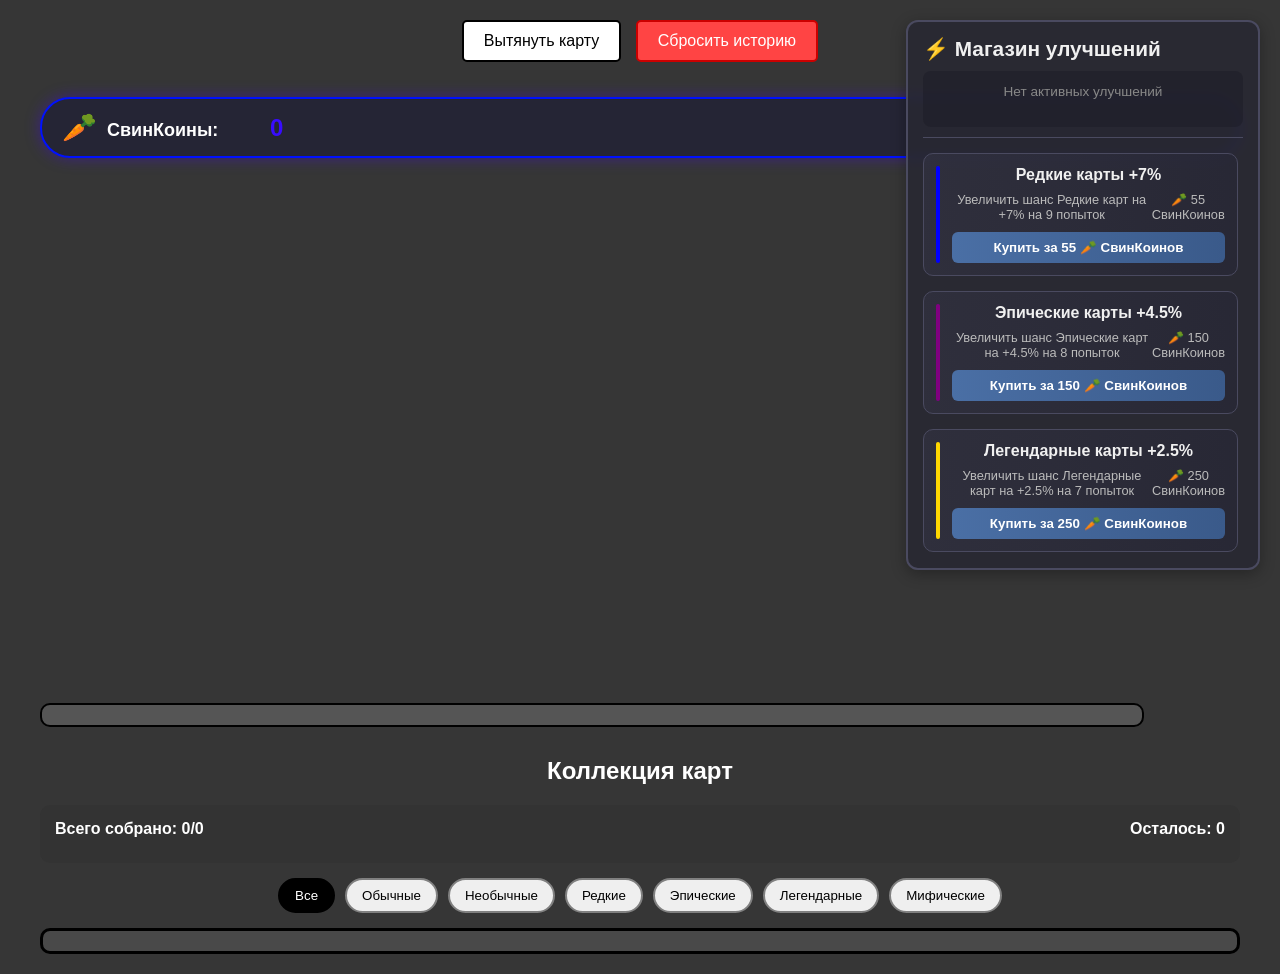
<file: Сайт морские свинки карты (1)/index.html>
<!DOCTYPE html>
<html lang="ru">
<head>
    <meta charset="UTF-8">
    <meta name="viewport" content="width=device-width, initial-scale=1.0">
    <title>Карточная игра</title>
    <link rel="stylesheet" href="collection.css">
    <link rel="stylesheet" href="cards.css">
    <link rel="stylesheet" href="Shop.css">
</head>
<body>
    <div class="container">
        <button id="drawCard">Вытянуть карту</button>
        <button id="resetHistory">Сбросить историю</button>
        <div id="pointsDisplay" class="coins-display">
            <div class="coins-icon">🥕</div>
            <div class="coins-text">
                СвинКоины: 
                <span id="pointsValue" class="coins-value">0</span>
            </div>
        </div>
        <div id="cardDisplay"></div>
        <div id="cardHistory"></div>

        <div id="shop">
            <div class="shop-header">
                <h2>⚡ Магазин улучшений</h2>
                <div class="active-upgrades" id="activeUpgrades">
                    <div class="no-upgrades">Нет активных улучшений</div>
                </div>
            </div>
            
            <div class="shop-items">
                <div class="shop-item" data-cost="55" data-rarity="3" data-prob-change="7" data-duration="9">
                    <div class="item-rarity rarity-3"></div>
                    <div class="item-content">
                        <h3>Редкие карты +7%</h3>
                        <div class="item-stats">
                            <span>⏱️ 9 попыток</span>
                            <span>🥕 55 СвинКоинов</span>
                        </div>
                        <button class="buy-btn">Купить</button>
                    </div>
                </div>
                
                <div class="shop-item" data-cost="150" data-rarity="4" data-prob-change="4.5" data-duration="8">
                    <div class="item-rarity rarity-4"></div>
                    <div class="item-content">
                        <h3>Эпические карты +4.5%</h3>
                        <div class="item-stats">
                            <span>⏱️ 8 попыток</span>
                            <span>🥕 150 СвинКоинов</span>
                        </div>
                        <button class="buy-btn">Купить</button>
                    </div>
                </div>
                
                <div class="shop-item" data-cost="250" data-rarity="5" data-prob-change="2.5" data-duration="7">
                    <div class="item-rarity rarity-5"></div>
                    <div class="item-content">
                        <h3>Легендарные карты +2.5%</h3>
                        <div class="item-stats">
                            <span>⏱️ 7 попыток</span>
                            <span>🥕 250 СвинКоинов</span>
                        </div>
                        <button class="buy-btn">Купить</button>
                    </div>
                </div>
                
                <div class="shop-item" data-cost="400" data-rarity="6" data-prob-change="1.5" data-duration="6">
                    <div class="item-rarity rarity-6"></div>
                    <div class="item-content">
                        <h3>Мифические карты +1.5%</h3>
                        <div class="item-stats">
                            <span>⏱️ 6 попыток</span>
                            <span>🥕 400 СвинКоинов</span>
                        </div>
                        <button class="buy-btn">Купить</button>
                    </div>
                </div>
            </div>
        </div>
        
        <div id="unlockedCardsPanel">
            <h2>Коллекция карт</h2>
            <div id="collectionStats">
                <div class="stats-header">
                    <span>Всего собрано: <span id="collectedCards">0</span>/<span id="totalCards">0</span></span>
                    <span>Осталось: <span id="remainingCards">0</span></span>
                </div>
                <div id="rarityProgress"></div>
            </div>
            <div id="filters">
                <button class="filter-btn active" data-rarity="all">Все</button>
                <button class="filter-btn" data-rarity="1">Обычные</button>
                <button class="filter-btn" data-rarity="2">Необычные</button>
                <button class="filter-btn" data-rarity="3">Редкие</button>
                <button class="filter-btn" data-rarity="4">Эпические</button>
                <button class="filter-btn" data-rarity="5">Легендарные</button>
                <button class="filter-btn" data-rarity="6">Мифические</button>
            </div>
            <div id="unlockedCardsGrid"></div>
        </div>
    </div>

    <script src="script.js"></script>
    <script src="Image.js"></script>
</body>
</html>
</file>
<file: Сайт морские свинки карты (1)/collection.css>
#unlockedCardsPanel {
    margin-top: 30px;
    text-align: center;
    color: white;
}

#unlockedCardsGrid {
    display: grid;
    grid-template-columns: repeat(auto-fill, minmax(120px, 1fr));
    gap: 15px;
    padding: 10px;
    border: 3px solid #000;
    border-radius: 10px;
    background-color: #494949;
}

.unlocked-card {
    width: 120px;
    height: 180px;
    background-color: #ccc;
    border-radius: 10px;
    display: flex;
    align-items: center;
    justify-content: center;
    font-size: 24px;
    font-weight: bold;
    color: #000;
    cursor: pointer;
    position: relative;
    overflow: hidden;
}

.unlocked-card img {
    width: 100%;
    height: 100%;
    object-fit: cover;
    border-radius: 10px;
}

.unlocked-card .question-mark {
    position: absolute;
    top: 50%;
    left: 50%;
    transform: translate(-50%, -50%);
    font-size: 36px;
    color: rgba(0, 0, 0, 0.5);
}

#filters {
    margin: 15px 0;
    display: flex;
    gap: 10px;
    flex-wrap: wrap;
    justify-content: center;
}

.filter-btn {
    padding: 8px 15px;
    border: 2px solid #808080;
    border-radius: 20px;
    cursor: pointer;
    transition: all 0.3s ease;
}

.filter-btn.active {
    border-color: #000;
    background-color: #000;
    color: white;
}

@keyframes cardReveal {
    0% {
        opacity: 0;
        transform: scale(0.8);
    }
    100% {
        opacity: 1;
        transform: scale(1);
    }
}

.unlocked-card {
    position: relative;
    transition: all 0.3s ease;
}

.unlocked-card:not(.unlocked) {
    filter: grayscale(100%) brightness(0.7);
}

.unlocked-card.unlocked {
    animation: cardReveal 0.5s ease-out;
}

.unlocked-card.unlocked::after {
    content: '';
    position: absolute;
    top: -2px;
    left: -2px;
    right: -2px;
    bottom: -2px;
    border-radius: 10px;
    z-index: -1;
}

.unlocked-card.rarity-3.unlocked {
    box-shadow: 0 0 5px 2px #1b00b1, 0 0 8px 4px #087aa7;
}

.unlocked-card.rarity-4.unlocked {
    box-shadow: 0 0 5px 2px #7900b1, 0 0 5px 4px #99009e;
}

.unlocked-card.rarity-5.unlocked {
    box-shadow: 0 0 10px 2px #ffe600, 0 0 20px 4px #ff8800;
}

.unlocked-card.rarity-6.unlocked {
    box-shadow: 0 0 10px 2px #ff0000, 0 0 20px 4px #ffd700;
}

.unlocked-card.unlocked::after {
    animation: gradientAnimation 5s ease infinite;
}

.unlocked-card .history-card-type {
    position: absolute;
    top: 5px;
    left: 50%;
    transform: translateX(-50%);
    font-size: 10px;
    padding: 2px 8px;
    border-radius: 10px;
    background-color: rgba(255, 255, 255, 0.9);
}

#collectionStats {
    margin: 15px 0;
    padding: 15px;
    background: #333;
    border-radius: 10px;
    text-align: left;
}

.stats-header {
    display: flex;
    justify-content: space-between;
    margin-bottom: 10px;
    font-weight: bold;
}

.rarity-progress-item {
    margin: 5px 0;
    padding: 5px;
    background: #444;
    border-radius: 5px;
}

.progress-bar {
    height: 20px;
    background: #666;
    border-radius: 5px;
    margin-top: 5px;
    overflow: hidden;
}

.progress-fill {
    height: 100%;
    background: #4CAF50;
    transition: width 0.3s ease;
}
</file>
<file: Сайт морские свинки карты (1)/cards.css>
body {
    font-family: Arial, sans-serif;
    background-color: #363636;
    display: flex;
    justify-content: center;
    align-items: center;
    min-height: 100vh;
    margin: 0;
    flex-direction: column;
}

.container {
    text-align: center;
    width: 100%;
    max-width: 1200px;
    padding: 20px;
}

#pointsDisplay {
    margin-top: 15px;
    font-size: 18px;
    font-weight: bold;
    color: white;
    margin-bottom: 15px;
}

#drawCard {
    padding: 10px 20px;
    font-size: 16px;
    cursor: pointer;
    margin-bottom: 20px;

    top: 10px;
    z-index: 100;
    background-color: #fff;
    border: 2px solid #000;
    border-radius: 5px;
}

#resetHistory {
    padding: 10px 20px;
    font-size: 16px;
    cursor: pointer;
    margin-bottom: 20px;
    margin-left: 10px;
    background-color: #ff4444;
    color: white;
    border: 2px solid #cc0000;
    border-radius: 5px;
}

#resetHistory:hover {
    background-color: #cc0000;
}

#cardDisplay {
    margin-top: 20px;
    position: relative;
    height: 500px;
    width: 300px;
    margin: 0 auto;
}

.card-wrapper {
    position: absolute;
    width: 100%;
    height: 100%;
    display: flex;
    flex-direction: column;
    align-items: center;
}

.card {
    width: 100%;
    height: 450px;
    background-size: cover;
    background-repeat: no-repeat;
    background-position: center;
    border-radius: 15px;
    box-shadow: 0 4px 8px rgba(0, 0, 0, 0.2);
    position: relative;
    border: 5px solid #535353;
    transition: transform 0.6s ease;
    backface-visibility: hidden;
}

.card-back {
    background-color: #aaaaaa;
    position: absolute;
    transform: rotateY(0deg);
}

.card-front {
    position: absolute;
    transform: rotateY(180deg);
    display: flex;
    flex-direction: column;
    justify-content: flex-end;
    align-items: center;
}

.card.rarity-1
{
    border-color: #808080; 
}
.card.rarity-2
{ 
    border-color: #00ff00; 
}
.card.rarity-3 
{     
    border: 2px solid transparent;
    background-clip: padding-box;
    box-shadow: 0 0 5px 2px #1b00b1, 0 0 8px 4px #087aa7;
}
.card.rarity-4 {     
    border: 2px solid transparent;
    background-clip: padding-box;
    box-shadow: 0 0 10px 2px #7900b1, 0 0 5px 4px #99009e;
}
.card.rarity-5 {
    border: 2px solid transparent;
    background-clip: padding-box;
    box-shadow: 0 0 10px 2px #ffe600, 0 0 8px 4px #ff8800;
}
.card.rarity-6 {
    border: 2px solid transparent;
    background-clip: padding-box;
    box-shadow: 0 0 10px 2px #ff0000, 0 0 8px 4px #ffd700;
}

.card-title {
    margin-bottom: 10px;
    font-size: 20px;
    font-weight: bold;
    color: #000;
    text-align: center;
    padding: 5px 10px;
    background-color: rgba(255, 255, 255, 0.9);
    border-radius: 5px;
    z-index: 1;
}

.card-type {
    position: absolute;
    top: 10px;
    left: 50%;
    transform: translateX(-50%);
    font-size: 18px;
    font-weight: bold;
    padding: 5px 15px;
    border-radius: 20px;
    z-index: 1;
    display: flex;
    align-items: center;
    gap: 8px;
}

.card-type.rarity-1 { 
    background-color: #808080;
    color: white;
}
.card-type.rarity-2 { 
    background-color: #00ff00;
}
.card-type.rarity-3 
{ 
    background-image: linear-gradient(45deg, rgb(14, 0, 136), #0401b4, #2f00ff, #2600ff, #1d0a8a, #2814e2ad, #0c19d415);
    color: rgb(0, 0, 0);
    background-size: 200% 200%;
    animation: gradientAnimation 5s ease infinite;
}
.card-type.rarity-4 { 
    background-image: linear-gradient(45deg, rgb(128, 0, 128), #7c01b4, #a200ff, #a200ff, #8a0a7f, #8514e2ad, #b30cd415);
    color: rgb(0, 0, 0);
    background-size: 200% 200%;
    animation: gradientAnimation 5s ease infinite;
}
.card-type.rarity-5 { 
    background-image: linear-gradient(45deg, #fbff00, #ff7f00, #ffee00, #ffae00, #ff9900, #ffef12, #d37800);
    color: rgb(0, 0, 0);
    background-size: 200% 200%;
    animation: gradientAnimation 5s ease infinite;
}
.card-type.rarity-6 { 
    background-image: linear-gradient(45deg, #ff0000, #ff7f00, #ff5100, #ffae00, #ff9900, #820000, #d37800);
    color: rgb(0, 0, 0);
    background-size: 200% 200%;
    animation: gradientAnimation 5s ease infinite;
}

#cardHistory {
    margin-top: 30px;
    display: flex;
    flex-wrap: wrap;
    gap: 15px;
    max-height: 300px;
    overflow-y: auto;
    padding: 10px;
    border: 2px solid #000;
    border-radius: 10px;
    background-color: #555555;
    width: 90%;
}

.history-card {
    width: 120px;
    height: 180px;
    background-size: cover;
    background-position: center;
    border-radius: 10px;
    position: relative;
    border: 5px solid #808080;
}

.history-card.rarity-1 { border-color: #808080; }
.history-card.rarity-2 { border-color: #00ff00; }
.history-card.rarity-3 {     
    border: 2px solid transparent;
    background-clip: padding-box;
    box-shadow: 0 0 4px 2px #1b00b1, 0 0 5px 4px #087aa7;
}
.history-card.rarity-4 {     
    border: 2px solid transparent;
    background-clip: padding-box;
    box-shadow: 0 0 10px 2px #7900b1, 0 0 5px 4px #99009e;
}
.history-card.rarity-5 {     
    border: 2px solid transparent;
    background-clip: padding-box;
    box-shadow: 0 0 10px 2px #fbff00, 0 0 5px 4px #ff9100;
}
.history-card.rarity-6 {     
    border: 2px solid transparent;
    background-clip: padding-box;
    box-shadow: 0 0 10px 2px #ff0000, 0 0 5px 4px #ffd700;
}

.history-card-type {
    position: absolute;
    top: 5px;
    left: 50%;
    transform: translateX(-50%);
    font-size: 10px;
    padding: 2px 8px;
    border-radius: 10px;
    background-color: rgba(255, 255, 255, 0.9);
    display: flex;
    align-items: center;
    gap: 4px;
}

.history-card-type.rarity-1,
.unlocked-card .history-card-type.rarity-1 { 
    background-color: #808080;
    color: white;
}
.history-card-type.rarity-2,
.unlocked-card .history-card-type.rarity-2 { 
    background-color: #00ff00;
    color: black;
}
.history-card-type.rarity-3,
.unlocked-card .history-card-type.rarity-3 { 
    background-image: linear-gradient(45deg, rgb(14, 0, 136), #0401b4, #2f00ff, #2600ff, #1d0a8a, #2814e2ad, #0c19d415);
    color: rgb(0, 0, 0);
    background-size: 200% 200%;
    animation: gradientAnimation 5s ease infinite;
}
.history-card-type.rarity-4,
.unlocked-card .history-card-type.rarity-4 { 
    background-image: linear-gradient(45deg, rgb(128, 0, 128), #7c01b4, #a200ff, #a200ff, #8a0a7f, #8514e2ad, #b30cd415);
    color: rgb(0, 0, 0);
    background-size: 200% 200%;
    animation: gradientAnimation 5s ease infinite;
}
.history-card-type.rarity-5,
.unlocked-card .history-card-type.rarity-5 { 
    background-image: linear-gradient(45deg, #fbff00, #ff7f00, #ffee00, #ffae00, #ff9900, #ffef12, #d37800);
    color: rgb(0, 0, 0);
    background-size: 200% 200%;
    animation: gradientAnimation 5s ease infinite;
}
.history-card-type.rarity-6,
.unlocked-card .history-card-type.rarity-6 { 
    background-image: linear-gradient(45deg, #ff0000, #ff7f00, #ff5100, #ffae00, #ff9900, #820000, #d37800);
    color: rgb(0, 0, 0);
    background-size: 200% 200%;
    animation: gradientAnimation 5s ease infinite;
}

.history-card-title {
    position: absolute;
    bottom: 5px;
    left: 50%;
    transform: translateX(-50%);
    width: 85%;
    height: 10%;
    font-size: 9px;
    font-weight: bold;
    color: #000;
    text-align: center;
    padding: 5px 10px;
    background-color: rgba(255, 255, 255, 0.9);
    border-radius: 5px;
    z-index: 1;
}

@keyframes fadeOut {
    0% { opacity: 1; }
    100% { opacity: 0; }
}

@keyframes gradientAnimation {
    0% {
        background-position: 0% 50%;
    }
    50% {
        background-position: 100% 50%;
    }
    100% {
        background-position: 0% 50%;
    }
}

@keyframes shine {
    0% {
        top: -100%;
        left: -100%;
    }
    100% {
        top: 150%;
        left: 150%;
    }
}
</file>
<file: Сайт морские свинки карты (1)/Shop.css>
#shop {
    position: fixed;
    right: 20px;
    top: 20px;
    width: 320px;
    padding: 15px;
    background: rgba(40, 40, 50, 0.9);
    border: 2px solid #4a4a60;
    border-radius: 12px;
    color: #fff;
    box-shadow: 0 4px 15px rgba(0, 0, 0, 0.3);
    backdrop-filter: blur(5px);
    z-index: 100;
}

.shop-header {
    margin-bottom: 15px;
    padding-bottom: 10px;
    border-bottom: 1px solid #4a4a60;
}

.shop-header h2 {
    margin: 0;
    font-size: 1.3rem;
    color: #f0f0f0;
    display: flex;
    align-items: center;
    gap: 8px;
}

.active-upgrades {
    margin-top: 10px;
    min-height: 40px;
    background: rgba(30, 30, 40, 0.6);
    border-radius: 8px;
    padding: 8px;
    font-size: 0.85rem;
}

.no-upgrades {
    color: #888;
    text-align: center;
    padding: 5px;
}

.upgrade-item {
    display: flex;
    justify-content: space-between;
    align-items: center;
    padding: 5px;
    margin-bottom: 5px;
    background: rgba(50, 50, 70, 0.5);
    border-radius: 5px;
}

.upgrade-item:last-child {
    margin-bottom: 0;
}

.shop-items {
    max-height: 400px;
    overflow-y: auto;
    padding-right: 5px;
}

.shop-item {
    display: flex;
    gap: 12px;
    margin-bottom: 15px;
    padding: 12px;
    background: linear-gradient(to right, rgba(50, 50, 65, 0.7), rgba(40, 40, 55, 0.7));
    border-radius: 10px;
    border: 1px solid #4a4a60;
    transition: all 0.3s ease;
}

.shop-item:hover {
    background: linear-gradient(to right, rgba(60, 60, 75, 0.7), rgba(50, 50, 65, 0.7));
    transform: translateY(-2px);
}

.item-rarity {
    width: 4px;
    border-radius: 3px;
    background: #808080;
}

.item-rarity.rarity-3 { background: #0000ff; }
.item-rarity.rarity-4 { background: #800080; }
.item-rarity.rarity-5 { background: #ffd700; }
.item-rarity.rarity-6 { background: #ff0000; }

.item-content {
    flex: 1;
}

.item-content h3 {
    margin: 0 0 8px 0;
    font-size: 1rem;
    color: #f0f0f0;
}

.item-stats {
    display: flex;
    justify-content: space-between;
    font-size: 0.8rem;
    color: #bbb;
    margin-bottom: 10px;
}

.buy-btn {
    width: 100%;
    padding: 8px;
    background: linear-gradient(to right, #4a6fa5, #3a5a8a);
    border: none;
    border-radius: 6px;
    color: white;
    font-weight: bold;
    cursor: pointer;
    transition: all 0.2s ease;
}

.buy-btn:hover {
    background: linear-gradient(to right, #5a7fb5, #4a6a9a);
    box-shadow: 0 2px 8px rgba(74, 111, 165, 0.4);
}

.buy-btn:disabled {
    background: #444;
    color: #777;
    cursor: not-allowed;
}

.shop-items::-webkit-scrollbar {
    width: 6px;
}

.shop-items::-webkit-scrollbar-track {
    background: #28283280;
    border-radius: 3px;
}

.shop-items::-webkit-scrollbar-thumb {
    background: #4a6fa5;
    border-radius: 3px;
}

/* Стили для отображения баллов */
.coins-display {
    text-align: center;
    top: 20px;
    right: 20px;
    display: flex;
    align-items: center;
    gap: 10px;
    background: rgba(30, 30, 53, 0.7);
    padding: 12px 20px;
    border-radius: 30px;
    border: 2px solid #0011ff;
    box-shadow: 0 0 15px rgba(68, 0, 255, 0.4);
    font-family: 'Arial', sans-serif;
    color: white;
    z-index: 1000;
}

.coins-icon {
    font-size: 28px;
    transform-origin: center;
    animation: carrotFloat 2s ease-in-out infinite;
}

.coins-text {
    font-size: 18px;
    font-weight: bold;
}

.coins-value {
    color: #380cff;
    font-size: 24px;
    display: inline-block;
    min-width: 60px;
    text-align: right;
}

/* Анимации */
@keyframes carrotFloat {
    0%, 100% { transform: translateY(0) rotate(0deg); }
    50% { transform: translateY(-5px) rotate(15deg); }
}
</file>
